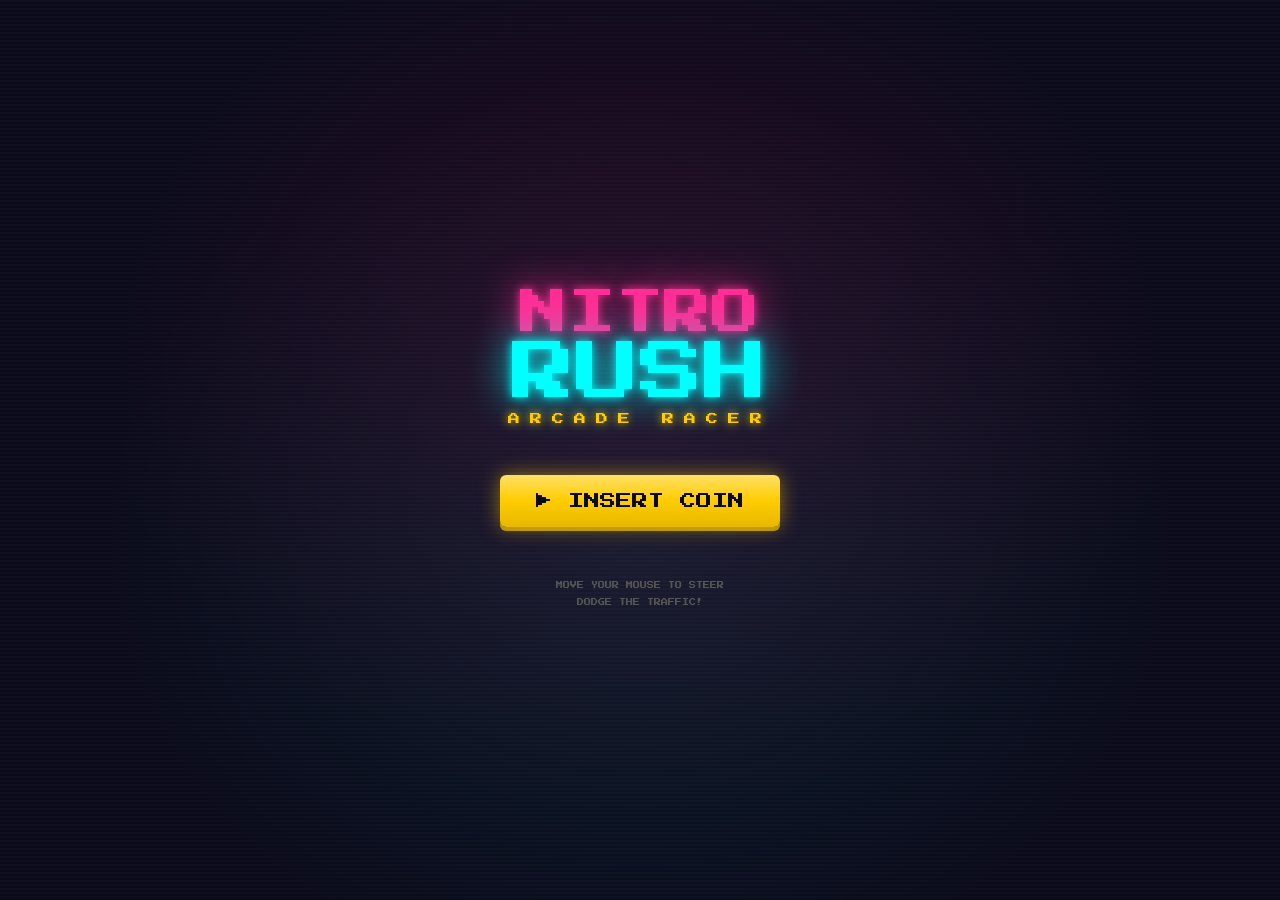
<file: index.html>
<!DOCTYPE html>
<html lang="en">

<head>
    <meta charset="UTF-8">
    <meta name="viewport" content="width=device-width, initial-scale=1.0">
    <title>Huiiiii Car Racing</title>
    <link href="https://fonts.googleapis.com/css2?family=Press+Start+2P&display=swap" rel="stylesheet">
    <link rel="stylesheet" href="styles.css">
</head>

<body>
    <input type="checkbox" id="start" class="si">

    <div class="screen start-screen">
        <div class="start-bg"></div>
        <div class="start-content">
            <div class="logo">
                <span class="ln">NITRO</span>
                <span class="lr">RUSH</span>
            </div>
            <p class="tagline">ARCADE RACER</p>
            <label for="start" class="btn-start">▶ INSERT COIN</label>
            <div class="how">
                <p>MOVE YOUR MOUSE TO STEER</p>
                <p>DODGE THE TRAFFIC!</p>
            </div>
        </div>
    </div>

    <div class="screen game-screen">
        <div class="scanlines"></div>

        <div class="grass grass-l">
            <div class="gs"></div>
            <div class="tree t1"></div>
            <div class="tree t2"></div>
            <div class="tree t3"></div>
            <div class="tree t4"></div>
            <div class="tree t5"></div>
            <div class="tree t6"></div>
        </div>

        <div class="road">
            <div class="road-edge el"></div>
            <div class="road-edge er"></div>
            <div class="lane-line ll1"></div>
            <div class="lane-line ll2"></div>

            <div class="pcar">
                <div class="pw"></div>
                <div class="pe"></div>
            </div>

            <div class="ecar ec1"></div>
            <div class="ecar ec2"></div>
            <div class="ecar ec3"></div>
            <div class="ecar ec4"></div>
            <div class="ecar ec5"></div>
            <div class="ecar ec6"></div>
            <div class="ecar ec7"></div>
            <div class="ecar ec8"></div>
            <div class="ecar ec9"></div>
        </div>

        <div class="grass grass-r">
            <div class="gs"></div>
            <div class="tree t1"></div>
            <div class="tree t2"></div>
            <div class="tree t3"></div>
            <div class="tree t4"></div>
            <div class="tree t5"></div>
            <div class="tree t6"></div>
        </div>

        <div class="hud">
            <div class="hud-box">
                <span class="hl">SPD</span>
                <div class="bar">
                    <div class="sfill"></div>
                </div>
            </div>
        </div>
    </div>

    <script>
        document.getElementById('start').onchange = function () {
            if (!this.checked) return;
            var road = document.querySelector('.road');
            var car = document.querySelector('.pcar');
            var cw = 46;
            road.onmousemove = function (e) {
                var r = road.getBoundingClientRect();
                var x = e.clientX - r.left - cw / 2;
                x = Math.max(10, Math.min(x, r.width - cw - 10));
                car.style.left = x + 'px';
            };
            road.ontouchmove = function (e) {
                var r = road.getBoundingClientRect();
                var x = e.touches[0].clientX - r.left - cw / 2;
                x = Math.max(10, Math.min(x, r.width - cw - 10));
                car.style.left = x + 'px';
                e.preventDefault();
            };
            var i = setInterval(function () { var p = car.getBoundingClientRect(); var c = document.querySelectorAll('.ecar'); for (var j = 0; j < c.length; j++) { var r = c[j].getBoundingClientRect(); if (p.left + 8 < r.right && p.right - 8 > r.left && p.top + 8 < r.bottom && p.bottom - 8 > r.top) { clearInterval(i); location.href = 'gameover.html'; } } }, 30);
        };
    </script>
</body>

</html>
</file>
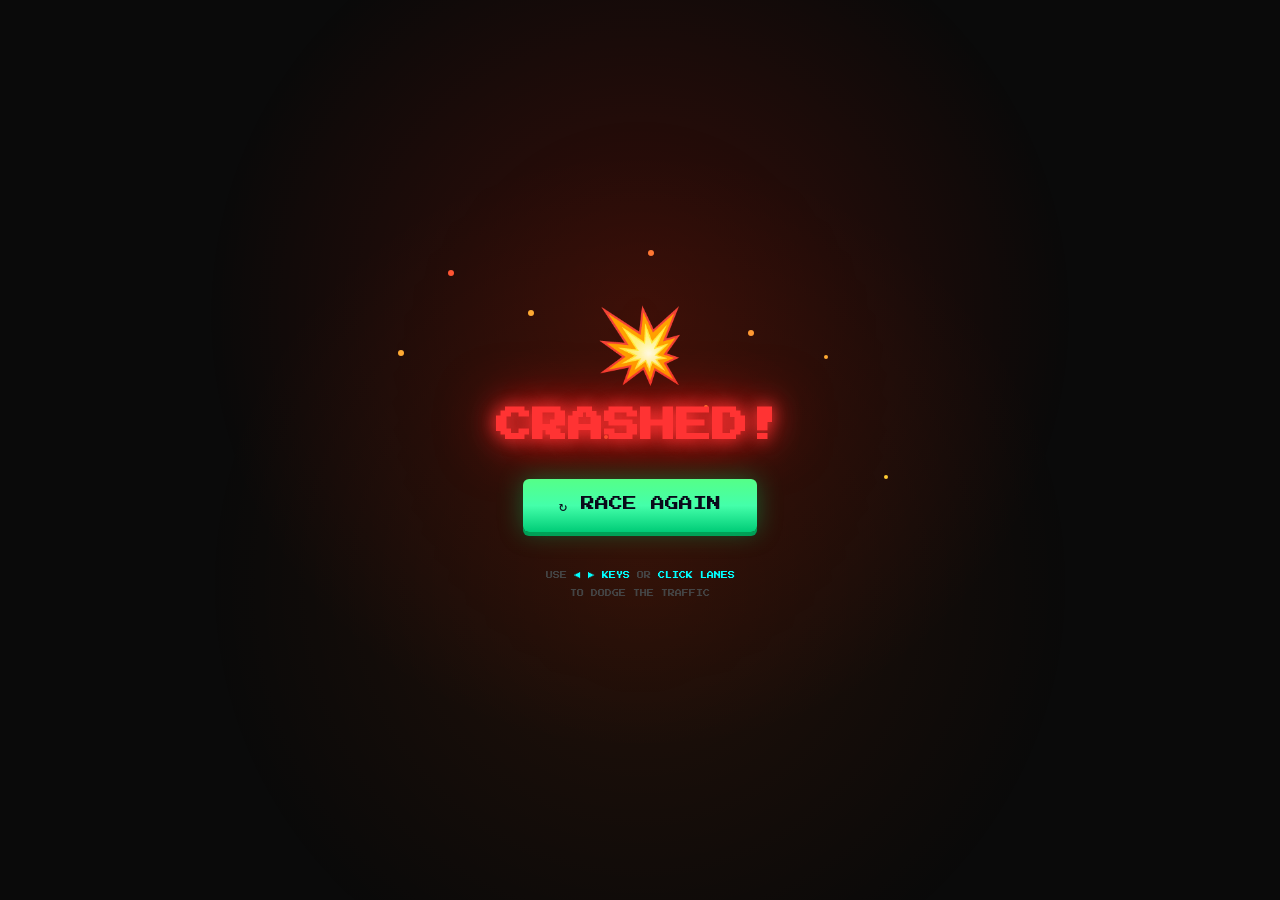
<file: gameover.html>
<!DOCTYPE html>
<html lang="en">

<head>
    <meta charset="UTF-8">
    <meta name="viewport" content="width=device-width, initial-scale=1.0">
    <title>CRASHED! - NOOB</title>
    <link href="https://fonts.googleapis.com/css2?family=Press+Start+2P&display=swap" rel="stylesheet">
    <style>
        * {
            margin: 0;
            padding: 0;
            box-sizing: border-box;
        }

        body {
            width: 100%;
            height: 100vh;
            overflow: hidden;
            background: #0a0a0a;
            font-family: 'Press Start 2P', monospace;
            display: flex;
            align-items: center;
            justify-content: center;
            color: #fff;
        }

        .bg {
            position: fixed;
            top: 0;
            left: 0;
            width: 100%;
            height: 100%;
            background: radial-gradient(circle at 50% 35%, rgba(255, 30, 0, .18) 0%, transparent 50%),
                radial-gradient(circle at 50% 65%, rgba(255, 80, 0, .1) 0%, transparent 50%);
        }

        /* Animated fire particles */
        .bg::before,
        .bg::after {
            content: '';
            position: absolute;
            border-radius: 50%;
            animation: float 3s ease-in-out infinite alternate;
        }

        .bg::before {
            top: 30%;
            left: 35%;
            width: 6px;
            height: 6px;
            background: #f53;
            box-shadow: 80px 40px 0 #fa3, 200px -20px 0 #f73, 300px 60px 0 #f93, -50px 80px 0 #fa3;
        }

        .bg::after {
            top: 45%;
            left: 55%;
            width: 4px;
            height: 4px;
            background: #fc3;
            box-shadow: -100px 30px 0 #f83, 120px -50px 0 #fa3, -60px -40px 0 #f63, 180px 70px 0 #fc3;
            animation-delay: 1s;
        }

        @keyframes float {
            to {
                transform: translateY(-30px) scale(1.3);
                opacity: .3;
            }
        }

        .container {
            text-align: center;
            position: relative;
            z-index: 1;
        }

        .icon {
            font-size: 72px;
            margin-bottom: 20px;
            animation: shake .4s infinite;
        }

        @keyframes shake {

            0%,
            100% {
                transform: translate(0)
            }

            25% {
                transform: translate(-4px, 4px)
            }

            50% {
                transform: translate(4px, -4px)
            }

            75% {
                transform: translate(-4px, -4px)
            }
        }

        h1 {
            font-size: 36px;
            color: #f33;
            margin-bottom: 35px;
            text-shadow: 0 0 15px #f33, 0 0 30px #f33, 0 0 60px #f00;
            animation: fl 2s infinite;
        }

        @keyframes fl {

            0%,
            19%,
            21%,
            23%,
            25%,
            54%,
            56%,
            100% {
                opacity: 1
            }

            20%,
            24%,
            55% {
                opacity: .7
            }
        }

        .label {
            font-size: 10px;
            color: #666;
            margin-bottom: 8px;
        }

        .score {
            font-size: 42px;
            color: #fc0;
            text-shadow: 0 0 15px #fc0, 0 0 30px rgba(255, 204, 0, .4);
            margin-bottom: 6px;
        }

        .unit {
            font-size: 11px;
            color: #fc0;
            margin-bottom: 45px;
            letter-spacing: 4px;
        }

        .btn {
            display: inline-block;
            padding: 18px 36px;
            font-family: inherit;
            font-size: 14px;
            color: #0a0a1a;
            background: linear-gradient(#5f8, #4fa, #0c7);
            border-radius: 6px;
            text-decoration: none;
            box-shadow: 0 0 25px rgba(0, 204, 100, .4), 0 4px 0 #095;
            animation: glow 1.5s ease-in-out infinite;
            transition: transform .1s;
        }

        .btn:hover {
            transform: scale(1.08) translateY(-2px);
        }

        .btn:active {
            transform: scale(.95) translateY(2px);
        }

        @keyframes glow {
            50% {
                box-shadow: 0 0 40px rgba(0, 204, 100, .7), 0 0 80px rgba(0, 204, 100, .3), 0 4px 0 #095;
            }
        }

        .tip {
            margin-top: 35px;
            font-size: 7px;
            color: #444;
            line-height: 2.5;
        }

        .tip span {
            color: #0ff;
        }
    </style>
</head>

<body>
    <div class="bg"></div>
    <div class="container">
        <div class="icon">💥</div>
        <h1>CRASHED!</h1>

        <a href="index.html" class="btn">↻ RACE AGAIN</a>
        <div class="tip">
            <p>USE <span>◀ ▶ KEYS</span> OR <span>CLICK LANES</span></p>
            <p>TO DODGE THE TRAFFIC</p>
        </div>
    </div>

</body>

</html>
</file>
<file: styles.css>
* {
    margin: 0;
    padding: 0;
    box-sizing: border-box;
}

html,
body {
    width: 100%;
    height: 100%;
    overflow: hidden;
    background: #0a0a1a;
    font-family: 'Press Start 2P', monospace;
}

.si {
    position: absolute;
    opacity: 0;
    pointer-events: none;
}

.screen {
    position: fixed;
    top: 0;
    left: 0;
    width: 100%;
    height: 100%;
    display: flex;
    justify-content: center;
}

.start-screen {
    z-index: 100;
    background: #0a0a1a;
    align-items: center;
    transition: opacity .6s, visibility .6s;
}

#start:checked~.start-screen {
    opacity: 0;
    visibility: hidden;
    pointer-events: none;
}

.start-bg {
    position: absolute;
    width: 100%;
    height: 100%;
    background: radial-gradient(ellipse at 50% 40%, rgba(255, 0, 100, .12) 0%, transparent 60%),
        radial-gradient(ellipse at 50% 60%, rgba(0, 255, 255, .08) 0%, transparent 60%),
        repeating-linear-gradient(0deg, transparent, transparent 2px, rgba(255, 255, 255, .02) 2px, rgba(255, 255, 255, .02) 4px);
    animation: bgs 4s ease-in-out infinite alternate;
}

@keyframes bgs {
    to {
        filter: hue-rotate(30deg);
    }
}

.start-content {
    position: relative;
    z-index: 1;
    text-align: center;
    color: #fff;
}

.logo {
    display: flex;
    flex-direction: column;
    gap: 4px;
    margin-bottom: 8px;
}

.ln {
    font-size: 48px;
    color: #ff2d95;
    text-shadow: 0 0 10px #ff2d95, 0 0 40px #ff2d95;
    animation: fl 3s infinite;
}

.lr {
    font-size: 64px;
    color: #0ff;
    text-shadow: 0 0 10px #0ff, 0 0 40px #0ff;
    animation: fl 3s infinite .5s;
}

@keyframes fl {

    0%,
    19%,
    21%,
    23%,
    25%,
    54%,
    56%,
    100% {
        opacity: 1
    }

    20%,
    24%,
    55% {
        opacity: .6
    }
}

.tagline {
    font-size: 12px;
    color: #fc0;
    letter-spacing: 10px;
    margin-bottom: 50px;
    text-shadow: 0 0 10px #fc0;
}

.btn-start {
    display: inline-block;
    padding: 18px 36px;
    font-family: inherit;
    font-size: 16px;
    color: #0a0a1a;
    background: linear-gradient(#ffe066, #fc0, #e6b800);
    border-radius: 6px;
    cursor: pointer;
    margin-bottom: 50px;
    text-decoration: none;
    box-shadow: 0 0 20px rgba(255, 204, 0, .5), 0 4px 0 #b38f00;
    animation: pu 1.5s ease-in-out infinite;
    transition: transform .1s;
}

.btn-start:hover {
    transform: scale(1.08) translateY(-2px);
}

.btn-start:active {
    transform: scale(.98) translateY(2px);
}

@keyframes pu {
    50% {
        box-shadow: 0 0 40px rgba(255, 204, 0, .8), 0 0 80px rgba(255, 204, 0, .3), 0 4px 0 #b38f00;
    }
}

.how {
    color: #555;
    font-size: 7px;
    line-height: 2.5;
}

.game-screen {
    z-index: 50;
    opacity: 0;
    visibility: hidden;
    transition: opacity .5s .3s, visibility 0s .3s;
    background: #1a3d17;
}

#start:checked~.game-screen {
    opacity: 1;
    visibility: visible;
}

.scanlines {
    position: absolute;
    top: 0;
    left: 0;
    width: 100%;
    height: 100%;
    background: repeating-linear-gradient(to bottom, transparent 0px, transparent 2px, rgba(0, 0, 0, .06) 2px, rgba(0, 0, 0, .06) 4px);
    z-index: 90;
    pointer-events: none;
}

.grass {
    position: absolute;
    top: 0;
    width: calc(50% - 150px);
    height: 100%;
    background: linear-gradient(#1e5c1a, #2d7a27, #1e5c1a);
    z-index: 5;
    overflow: hidden;
}

.grass-l {
    left: 0;
}

.grass-r {
    right: 0;
}

.gs {
    position: absolute;
    top: -100px;
    width: 100%;
    height: calc(100% + 100px);
    background: repeating-linear-gradient(to bottom, rgba(0, 0, 0, .08) 0px, rgba(0, 0, 0, .08) 50px, transparent 50px, transparent 100px);
    animation: sg .6s linear infinite;
    animation-play-state: paused;
}

#start:checked~.game-screen .gs {
    animation-play-state: running;
}

@keyframes sg {
    to {
        transform: translateY(100px);
    }
}

.tree {
    position: absolute;
    width: 24px;
    height: 24px;
    background: radial-gradient(circle, #3a8a30, #1e5c1a);
    border-radius: 50%;
    z-index: 6;
    animation: st 2.8s linear infinite;
    animation-play-state: paused;
}

.tree::after {
    content: '';
    position: absolute;
    bottom: -6px;
    left: 50%;
    transform: translateX(-50%);
    width: 5px;
    height: 6px;
    background: #5a3a1a;
}

#start:checked~.game-screen .tree {
    animation-play-state: running;
}

@keyframes st {
    from {
        transform: translateY(-60px);
    }

    to {
        transform: translateY(calc(100vh + 60px));
    }
}

.grass-l .t1 {
    right: 10px;
    animation-delay: 0s
}

.grass-l .t2 {
    right: 35px;
    animation-delay: .5s
}

.grass-l .t3 {
    right: 8px;
    animation-delay: 1.1s
}

.grass-l .t4 {
    right: 42px;
    animation-delay: 1.6s
}

.grass-l .t5 {
    right: 18px;
    animation-delay: 2s
}

.grass-l .t6 {
    right: 30px;
    animation-delay: 2.4s
}

.grass-r .t1 {
    left: 10px;
    animation-delay: .3s
}

.grass-r .t2 {
    left: 35px;
    animation-delay: .8s
}

.grass-r .t3 {
    left: 8px;
    animation-delay: 1.3s
}

.grass-r .t4 {
    left: 42px;
    animation-delay: 1.8s
}

.grass-r .t5 {
    left: 18px;
    animation-delay: 2.2s
}

.grass-r .t6 {
    left: 30px;
    animation-delay: .1s
}

.road {
    position: absolute;
    left: 50%;
    transform: translateX(-50%);
    width: 300px;
    height: 100%;
    background: linear-gradient(to right, #2a2a2a, #383838 10%, #383838 90%, #2a2a2a);
    z-index: 10;
    overflow: hidden;
    box-shadow: -6px 0 20px rgba(0, 0, 0, .6), 6px 0 20px rgba(0, 0, 0, .6);
}

.road-edge {
    position: absolute;
    top: -40px;
    width: 10px;
    height: calc(100% + 40px);
    z-index: 12;
    background: repeating-linear-gradient(to bottom, #f22 0px, #f22 20px, #fff 20px, #fff 40px);
    animation: sb .25s linear infinite;
    animation-play-state: paused;
}

.el {
    left: 0;
}

.er {
    right: 0;
}

#start:checked~.game-screen .road-edge {
    animation-play-state: running;
}

@keyframes sb {
    to {
        transform: translateY(40px);
    }
}

.lane-line {
    position: absolute;
    top: -70px;
    width: 3px;
    height: calc(100% + 70px);
    background: repeating-linear-gradient(to bottom, rgba(255, 255, 255, .65) 0px, rgba(255, 255, 255, .65) 28px, transparent 28px, transparent 70px);
    z-index: 11;
    animation: sl .35s linear infinite;
    animation-play-state: paused;
}

.ll1 {
    left: 99px;
}

.ll2 {
    left: 199px;
}

#start:checked~.game-screen .lane-line {
    animation-play-state: running;
}

@keyframes sl {
    to {
        transform: translateY(70px);
    }
}

.zone {
    position: absolute;
    top: 0;
    height: 100%;
    width: 93px;
    z-index: 16;
    cursor: pointer;
    display: block;
}

.z1 {
    left: 10px;
}

.z2 {
    left: 103px;
}

.z3 {
    left: 197px;
}

.zone:hover {
    background: rgba(255, 255, 255, .03);
}

.pcar {
    position: absolute;
    bottom: 100px;
    left: 127px;
    width: 46px;
    height: 84px;
    background: linear-gradient(180deg, #ff1a1a, #c00 60%, #900);
    border-radius: 14px 14px 6px 6px;
    z-index: 20;
    transition: left .15s ease-out;
    box-shadow: 0 0 25px rgba(255, 0, 0, .35), inset 0 -12px 18px rgba(0, 0, 0, .35), inset 0 6px 12px rgba(255, 255, 255, .12);
}

.pcar::before {
    content: '';
    position: absolute;
    top: 0;
    left: 50%;
    transform: translateX(-50%);
    width: 6px;
    height: 100%;
    background: rgba(255, 255, 255, .12);
    border-radius: 14px 14px 6px 6px;
}

#lane-1:checked~.game-screen .pcar {
    left: 27px;
}

#lane-2:checked~.game-screen .pcar {
    left: 127px;
}

#lane-3:checked~.game-screen .pcar {
    left: 227px;
}

.pw {
    position: absolute;
    top: 14px;
    left: 8px;
    right: 8px;
    height: 16px;
    background: linear-gradient(rgba(120, 210, 255, .7), rgba(80, 160, 220, .5));
    border-radius: 4px;
    box-shadow: 0 0 8px rgba(100, 200, 255, .3);
}

.pe {
    position: absolute;
    bottom: 5px;
    left: 6px;
    width: 10px;
    height: 5px;
    background: #f70;
    border-radius: 2px;
    box-shadow: 24px 0 0 #f70, 0 0 10px rgba(255, 120, 0, .7), 24px 0 10px rgba(255, 120, 0, .7);
    animation: bt .4s infinite alternate;
    animation-play-state: paused;
}

#start:checked~.game-screen .pe {
    animation-play-state: running;
}

@keyframes bt {
    from {
        opacity: .6;
    }

    to {
        opacity: 1;
    }
}

.pcar::after {
    content: '';
    position: absolute;
    bottom: -14px;
    left: 50%;
    transform: translateX(-50%);
    width: 14px;
    height: 14px;
    background: radial-gradient(ellipse, rgba(200, 200, 200, .2), transparent 70%);
    animation: ex .25s infinite alternate;
    animation-play-state: paused;
}

#start:checked~.game-screen .pcar::after {
    animation-play-state: running;
}

@keyframes ex {
    from {
        opacity: .4;
        transform: translateX(-50%) scale(1);
    }

    to {
        opacity: .1;
        transform: translateX(-50%) scale(1.5);
    }
}

.ecar {
    position: absolute;
    width: 46px;
    height: 80px;
    border-radius: 10px 10px 5px 5px;
    z-index: 15;
    top: -120px;
    animation: drive 5s linear infinite;
    animation-play-state: paused;
    box-shadow: inset 0 -10px 15px rgba(0, 0, 0, .3), inset 0 5px 10px rgba(255, 255, 255, .1), 0 0 12px rgba(0, 0, 0, .3);
}

.ecar::before {
    content: '';
    position: absolute;
    top: 10px;
    left: 7px;
    right: 7px;
    height: 13px;
    background: rgba(100, 200, 255, .45);
    border-radius: 3px;
}

.ecar::after {
    content: '';
    position: absolute;
    bottom: 5px;
    left: 7px;
    width: 8px;
    height: 4px;
    background: #f40;
    border-radius: 2px;
    box-shadow: 24px 0 0 #f40;
}

#start:checked~.game-screen .ecar {
    animation-play-state: running;
}

@keyframes drive {
    from {
        top: -120px;
    }

    to {
        top: calc(100vh + 120px);
    }
}

.ec1 {
    left: 127px;
    animation-duration: 4s;
    animation-delay: .5s;
    background: linear-gradient(180deg, #4488ff, #2266cc);
}

.ec2 {
    left: 27px;
    animation-duration: 5s;
    animation-delay: 1.2s;
    background: linear-gradient(180deg, #fc0, #c90);
}

.ec3 {
    left: 227px;
    animation-duration: 4.5s;
    animation-delay: .8s;
    background: linear-gradient(180deg, #4c4, #292);
}

.ec4 {
    left: 27px;
    animation-duration: 7s;
    animation-delay: 3s;
    background: linear-gradient(180deg, #eee, #bbb);
}

.ec5 {
    left: 127px;
    animation-duration: 6.5s;
    animation-delay: 2.5s;
    background: linear-gradient(180deg, #c4f, #92c);
}

.ec6 {
    left: 227px;
    animation-duration: 6s;
    animation-delay: 2s;
    background: linear-gradient(180deg, #f83, #c62);
}

.ec7 {
    left: 127px;
    animation-duration: 9s;
    animation-delay: 5s;
    background: linear-gradient(180deg, #0cc, #099);
}

.ec8 {
    left: 27px;
    animation-duration: 8s;
    animation-delay: 4s;
    background: linear-gradient(180deg, #f6a, #c48);
}

.ec9 {
    left: 227px;
    animation-duration: 7.5s;
    animation-delay: 3.5s;
    background: linear-gradient(180deg, #f44, #c22);
}

.hud {
    position: absolute;
    top: 12px;
    left: 50%;
    transform: translateX(-50%);
    width: 290px;
    display: flex;
    justify-content: space-between;
    z-index: 80;
    pointer-events: none;
}

.hud-box {
    background: rgba(0, 0, 0, .75);
    padding: 8px 14px;
    border-radius: 6px;
    border: 1px solid rgba(255, 255, 255, .12);
}

.hl {
    font-size: 7px;
    color: #888;
    display: block;
    margin-bottom: 4px;
}

.bar {
    width: 55px;
    height: 8px;
    background: #222;
    border-radius: 4px;
    overflow: hidden;
}

.sfill {
    width: 0%;
    height: 100%;
    background: linear-gradient(to right, #4f4, #fc0, #f33);
    border-radius: 4px;
    animation: su 2s ease-out forwards;
    animation-play-state: paused;
}

#start:checked~.game-screen .sfill {
    animation-play-state: running;
}

@keyframes su {
    to {
        width: 85%;
    }
}

.timer {
    font-size: 10px;
    color: #0fa;
}

.controls {
    position: absolute;
    bottom: 12px;
    left: 50%;
    transform: translateX(-50%);
    display: flex;
    gap: 10px;
    z-index: 80;
}

.cb {
    display: flex;
    align-items: center;
    justify-content: center;
    width: 60px;
    height: 60px;
    font-size: 20px;
    color: #fff;
    background: rgba(255, 255, 255, .08);
    border: 2px solid rgba(255, 255, 255, .2);
    border-radius: 14px;
    cursor: pointer;
    transition: all .1s;
    user-select: none;
    -webkit-user-select: none;
}

.cb:hover {
    background: rgba(255, 255, 255, .15);
    border-color: rgba(0, 255, 255, .4);
    box-shadow: 0 0 12px rgba(0, 255, 255, .2);
}

.cb:active {
    background: rgba(0, 255, 255, .25);
    transform: scale(.92);
}

#lane-1:checked~.game-screen .cb:nth-child(1),
#lane-2:checked~.game-screen .cb:nth-child(2),
#lane-3:checked~.game-screen .cb:nth-child(3) {
    background: rgba(0, 255, 255, .2);
    border-color: #0ff;
    box-shadow: 0 0 12px rgba(0, 255, 255, .35);
    color: #0ff;
}

@media (max-width: 500px) {
    .road {
        width: 240px;
    }

    .grass {
        width: calc(50% - 120px);
    }

    .ll1 {
        left: 79px;
    }

    .ll2 {
        left: 159px;
    }

    .zone {
        width: 73px;
    }

    .z1 {
        left: 10px;
    }

    .z2 {
        left: 83px;
    }

    .z3 {
        left: 157px;
    }

    #lane-1:checked~.game-screen .pcar {
        left: 17px;
    }

    #lane-2:checked~.game-screen .pcar {
        left: 97px;
    }

    #lane-3:checked~.game-screen .pcar {
        left: 177px;
    }

    .pcar {
        left: 97px;
    }

    .ec1,
    .ec5,
    .ec7 {
        left: 97px;
    }

    .ec2,
    .ec4,
    .ec8 {
        left: 17px;
    }

    .ec3,
    .ec6,
    .ec9 {
        left: 177px;
    }

    .ln {
        font-size: 36px;
    }

    .lr {
        font-size: 48px;
    }

    .cb {
        width: 52px;
        height: 52px;
        font-size: 16px;
    }
}
</file>
